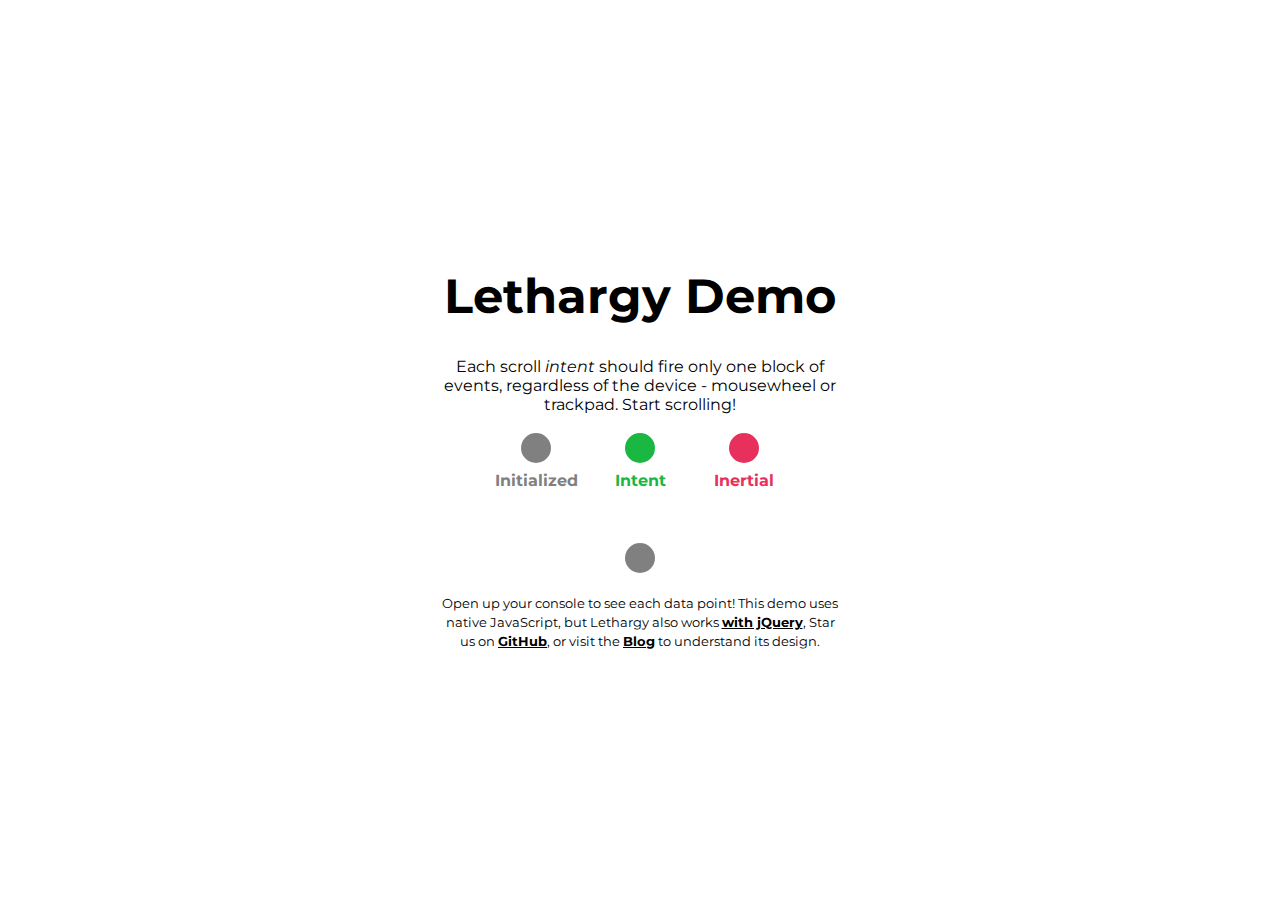
<file: node_modules/lethargy/index.html>
<!DOCTYPE html>
<html lang="en">
<head>
	<meta charset="UTF-8">
	<meta name=viewport content="width=device-width, initial-scale=1">
	<link href="https://fonts.googleapis.com/css?family=Montserrat:400,700" rel="stylesheet" type="text/css">
	<link href="./global.css" rel="stylesheet" type="text/css">
	<title>Lethargy demo</title>
</head>
<body>
	<div class="content">
		<h1>Lethargy Demo</h1>
		<p>Each scroll <em>intent</em> should fire only one block of events, regardless of the device - mousewheel or trackpad. Start scrolling!</p>
		<table>
		  <tr>
		    <td><div class="inactive indicator"></div></td>
		    <td><div class="active indicator"></div></td>
		    <td><div class="inertial indicator"></div></td>
		  </tr>
		  <tr>
		    <td><span class="inactive">Initialized</span></td>
		    <td><span class="active">Intent</span></td>
		    <td><span class="inertial">Inertial</span></td>
		  </tr>
		</table>
		<div class="current indicator"></div>
		<p><small>Open up your console to see each data point! This demo uses native JavaScript, but Lethargy also works <a href="https://github.com/d4nyll/lethargy/with-jquery" target="_self">with jQuery</a>, Star us on <a href="https://github.com/d4nyll/lethargy" target="_blank">GitHub</a>, or visit the <a href="http://blog.danyll.com/lethargy-tackling-inertial-scroll/" target="_blank">Blog</a> to understand its design.</small></p>
	</div>
	<!--First, include the Lethargy library-->
	<script src="./lethargy.min.js"></script>

	<!--Next, bind your scroll events to run a function that checks with lethargy-->
	<script>
		// Cross-browser bind without using JQuery, taken from http://stackoverflow.com/a/3076693/3966682
		function addEvent(el, eventType, handler) {
			if (el.addEventListener) { // DOM Level 2 browsers
				el.addEventListener(eventType, handler, false);
			} else if (el.attachEvent) { // IE <= 8
				el.attachEvent('on' + eventType, handler);
			} else { // ancient browsers
				el['on' + eventType] = handler;
			}
		};
		(function() {
			document.getElementsByClassName('current')[0].style.backgroundColor = "gray";
			var lethargy = new Lethargy();

			// Define the function to run on mousewheel
			var checkScroll = function (e) {
				e.preventDefault()
				e.stopPropagation();

				// Lethargy.check() must only be called once per mouse event
				// If you need to use the result in more than one place
				// you MUST store it as a variable and use that variable instead
				// See https://github.com/d4nyll/lethargy/issues/5
				var result = lethargy.check(e);

				// false means it's not a scroll intent, 1 or -1 means it is
				console.log(result);
				if(result !== false) {
					document.getElementsByClassName('current')[0].style.backgroundColor = "#1AB742";
				} else {
					document.getElementsByClassName('current')[0].style.backgroundColor = "#E8305D";
				}
			};

			// Cross-browser way to bind to mouse events
			addEvent(window, 'mousewheel', checkScroll);
			addEvent(window, 'DOMMouseScroll', checkScroll);
			addEvent(window, 'wheel', checkScroll);
			addEvent(window, 'MozMousePixelScroll', checkScroll);
			
		})();
	</script>
</body>
</html>
</file>
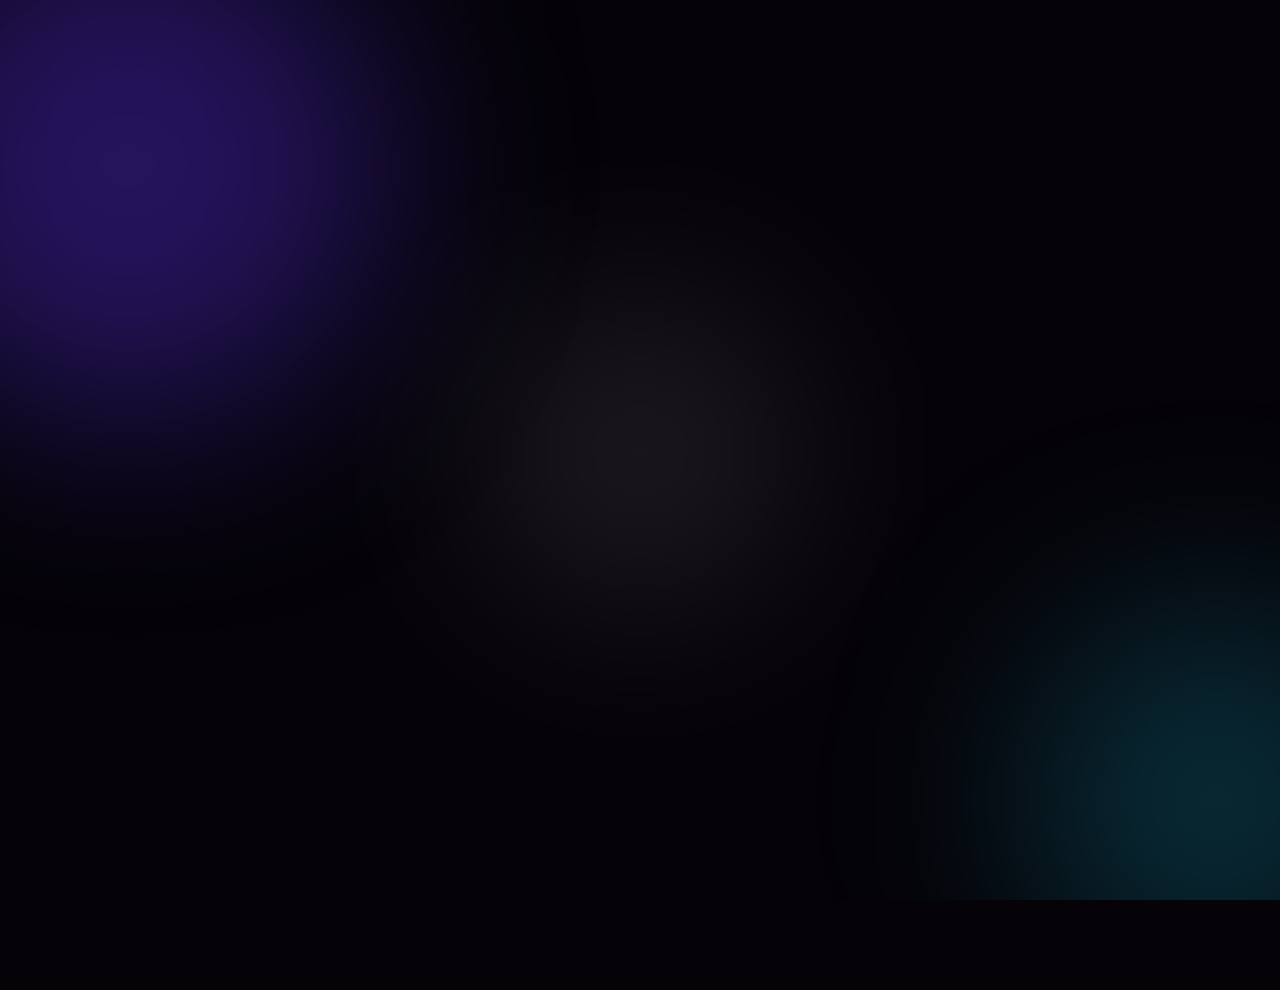
<file: 2D-Graphics.html>
<!DOCTYPE html>
<html lang="en">

<head>
  <meta charset="UTF-8">
  <meta name="viewport" content="width=device-width, initial-scale=1.0">
  <title>Work in Progress - Motion Graphics</title>
  <link rel="icon" href="Assets/fav/Fav.svg" type="image/x-icon">
  <link rel="stylesheet" href="Styles/base.css">
  <link rel="stylesheet" href="Styles/transitions.css">

  <style>
    /* Premium WIP Page Styles */
    html, body {
      background-color: var(--0);
      overflow: hidden !important;
      height: 100%;
      margin: 0;
      padding: 0;
      width: 100%;
    }

    .wip-container {
      position: relative;
      width: 100vw;
      height: 100vh;
      display: flex;
      justify-content: center;
      align-items: center;
      flex-direction: column;
      z-index: 10;
    }

    /* Animated Background Elements */
    .bg-blob {
      position: absolute;
      border-radius: 50%;
      filter: blur(100px);
      z-index: 1;
      animation: float-blob 10s ease-in-out infinite alternate;
    }

    .blob-1 {
      width: 40vw;
      height: 40vw;
      background: rgba(84, 44, 219, 0.4);
      top: -10%;
      left: -10%;
    }

    .blob-2 {
      width: 30vw;
      height: 30vw;
      background: rgba(17, 139, 167, 0.3);
      bottom: -10%;
      right: -10%;
      animation-delay: -5s;
    }
    
    .blob-3 {
      width: 25vw;
      height: 25vw;
      background: rgba(255, 255, 255, 0.1);
      top: 50%;
      left: 50%;
      transform: translate(-50%, -50%);
      animation: pulse-blob 8s ease-in-out infinite alternate;
    }

    @keyframes float-blob {
      0% { transform: translate(0, 0) scale(1); }
      100% { transform: translate(10%, 10%) scale(1.1); }
    }

    @keyframes pulse-blob {
      0% { transform: translate(-50%, -50%) scale(1); opacity: 0.5; }
      100% { transform: translate(-50%, -50%) scale(1.5); opacity: 1; }
    }

    /* Glassmorphism Card */
    .wip-card {
      position: relative;
      z-index: 10;
      background: rgba(255, 255, 255, 0.03);
      backdrop-filter: blur(25px);
      -webkit-backdrop-filter: blur(25px);
      border: 1px solid rgba(255, 255, 255, 0.1);
      border-radius: 30px;
      padding: 60px;
      max-width: 650px;
      width: 90%;
      text-align: center;
      box-shadow: 0 25px 50px rgba(0, 0, 0, 0.5), inset 0 0 20px rgba(255, 255, 255, 0.05);
      animation: slide-up 1s cubic-bezier(0.16, 1, 0.3, 1) forwards;
      opacity: 0;
      transform: translateY(50px);
    }

    @keyframes slide-up {
      to { opacity: 1; transform: translateY(0); }
    }

    .wip-title {
      font-family: var(--f1);
      font-size: 3rem;
      font-weight: 800;
      color: var(--1);
      margin-bottom: 25px;
      text-shadow: 0 0 20px rgba(84, 44, 219, 0.8);
      letter-spacing: -1px;
      animation: gentle-pulse 2s infinite alternate;
    }

    @keyframes gentle-pulse {
      from { opacity: 1; transform: scale(1); }
      to { opacity: 0.8; transform: scale(1.02); }
    }

    .wip-desc {
      font-family: var(--f0);
      font-size: 1.25rem;
      line-height: 1.7;
      color: rgba(255, 255, 255, 0.85);
      margin-bottom: 40px;
    }

    .wip-desc span {
      color: #9d7cff;
      font-weight: 600;
      text-shadow: 0 0 10px rgba(157, 124, 255, 0.5);
    }

    .btn-about {
      display: inline-flex;
      align-items: center;
      justify-content: center;
      gap: 10px;
      padding: 15px 40px;
      background: linear-gradient(45deg, var(--3), #7e22ce);
      color: var(--1);
      font-family: var(--f1);
      font-size: 1.2rem;
      font-weight: bold;
      text-decoration: none;
      border-radius: 50px;
      transition: all 0.3s cubic-bezier(0.175, 0.885, 0.32, 1.275);
      border: 1px solid rgba(255, 255, 255, 0.2);
      box-shadow: 0 10px 30px rgba(84, 44, 219, 0.4);
    }

    .btn-about:hover {
      transform: translateY(-5px) scale(1.05);
      box-shadow: 0 15px 40px rgba(84, 44, 219, 0.6);
      background: linear-gradient(45deg, #7e22ce, var(--3));
    }
    
    .btn-about span.arrow {
      transition: transform 0.3s ease;
      display: inline-block;
    }

    .btn-about:hover span.arrow {
      transform: translateX(5px);
    }

    @media (max-width: 768px) {
      .wip-title { font-size: 2rem; }
      .wip-desc { font-size: 1.05rem; }
      .wip-card { padding: 40px 25px; }
      .blob-1 { width: 60vw; height: 60vw; }
      .blob-2 { width: 50vw; height: 50vw; }
    }
  </style>
</head>

<body class="is-transitioning">

  <!-- Navigation Transition Overlay -->
  <div id="transition-overlay">
    <div class="loader-content">
      <img src="Assets/fav/Logo.svg" alt="MohJeha Logo" class="loader-logo">
      <div class="loader-bar-container">
        <div class="loader-bar"></div>
      </div>
    </div>
  </div>

  <!-- Animated Background -->
  <div class="bg-blob blob-1"></div>
  <div class="bg-blob blob-2"></div>
  <div class="bg-blob blob-3"></div>

  <!-- Main Content -->
  <section class="wip-container">
    <div class="wip-card">
      <h1 class="wip-title">🚧 Work in Progress 🚧</h1>
      <p class="wip-desc">
        My digital space is still being crafted — like a 3D model waiting for its final render.
        While I polish the details, you can explore the <span>About Page</span>
        that’s almost ready!
      </p>

      <a href="about.html" class="btn-about">
        Go to About Page <span class="arrow">→</span>
      </a>
    </div>
  </section>

  <!-- Page Transitions -->
  <script src="Js/transitions.js"></script>

</body>
</html>
</file>
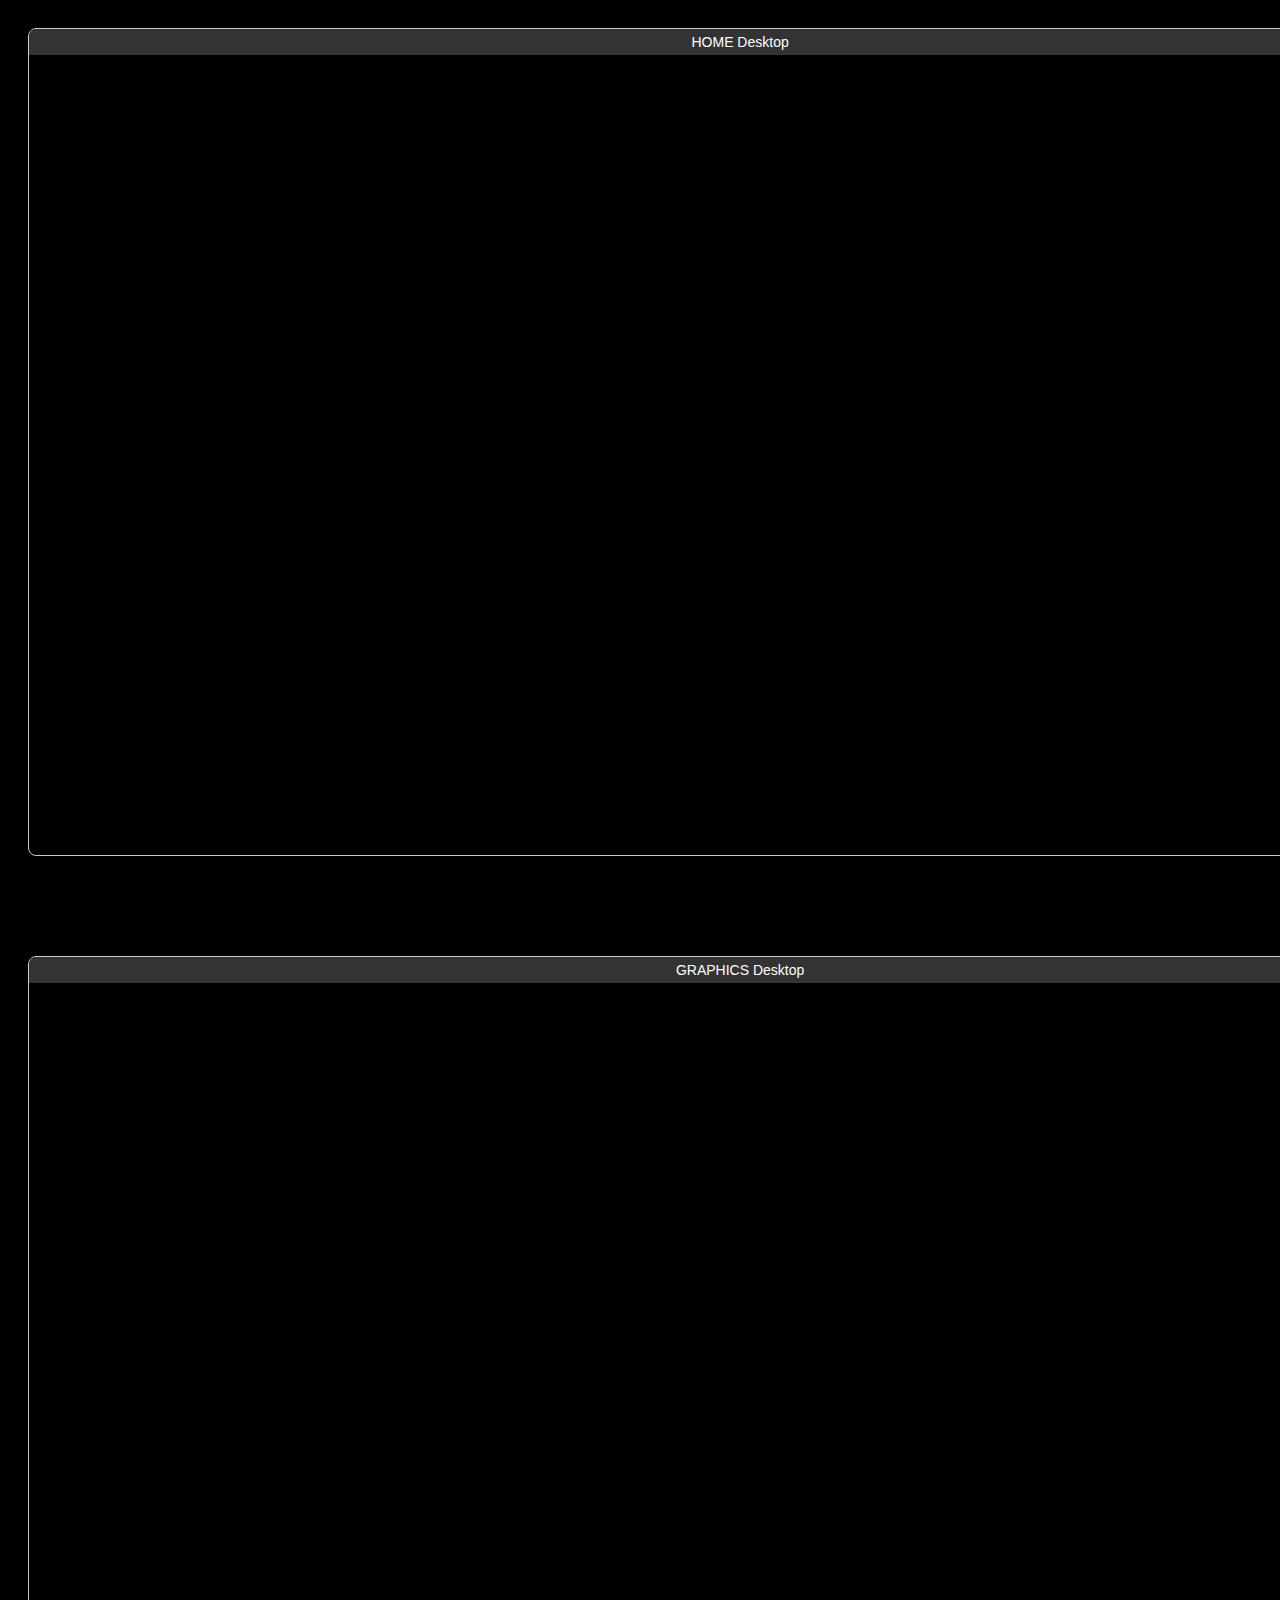
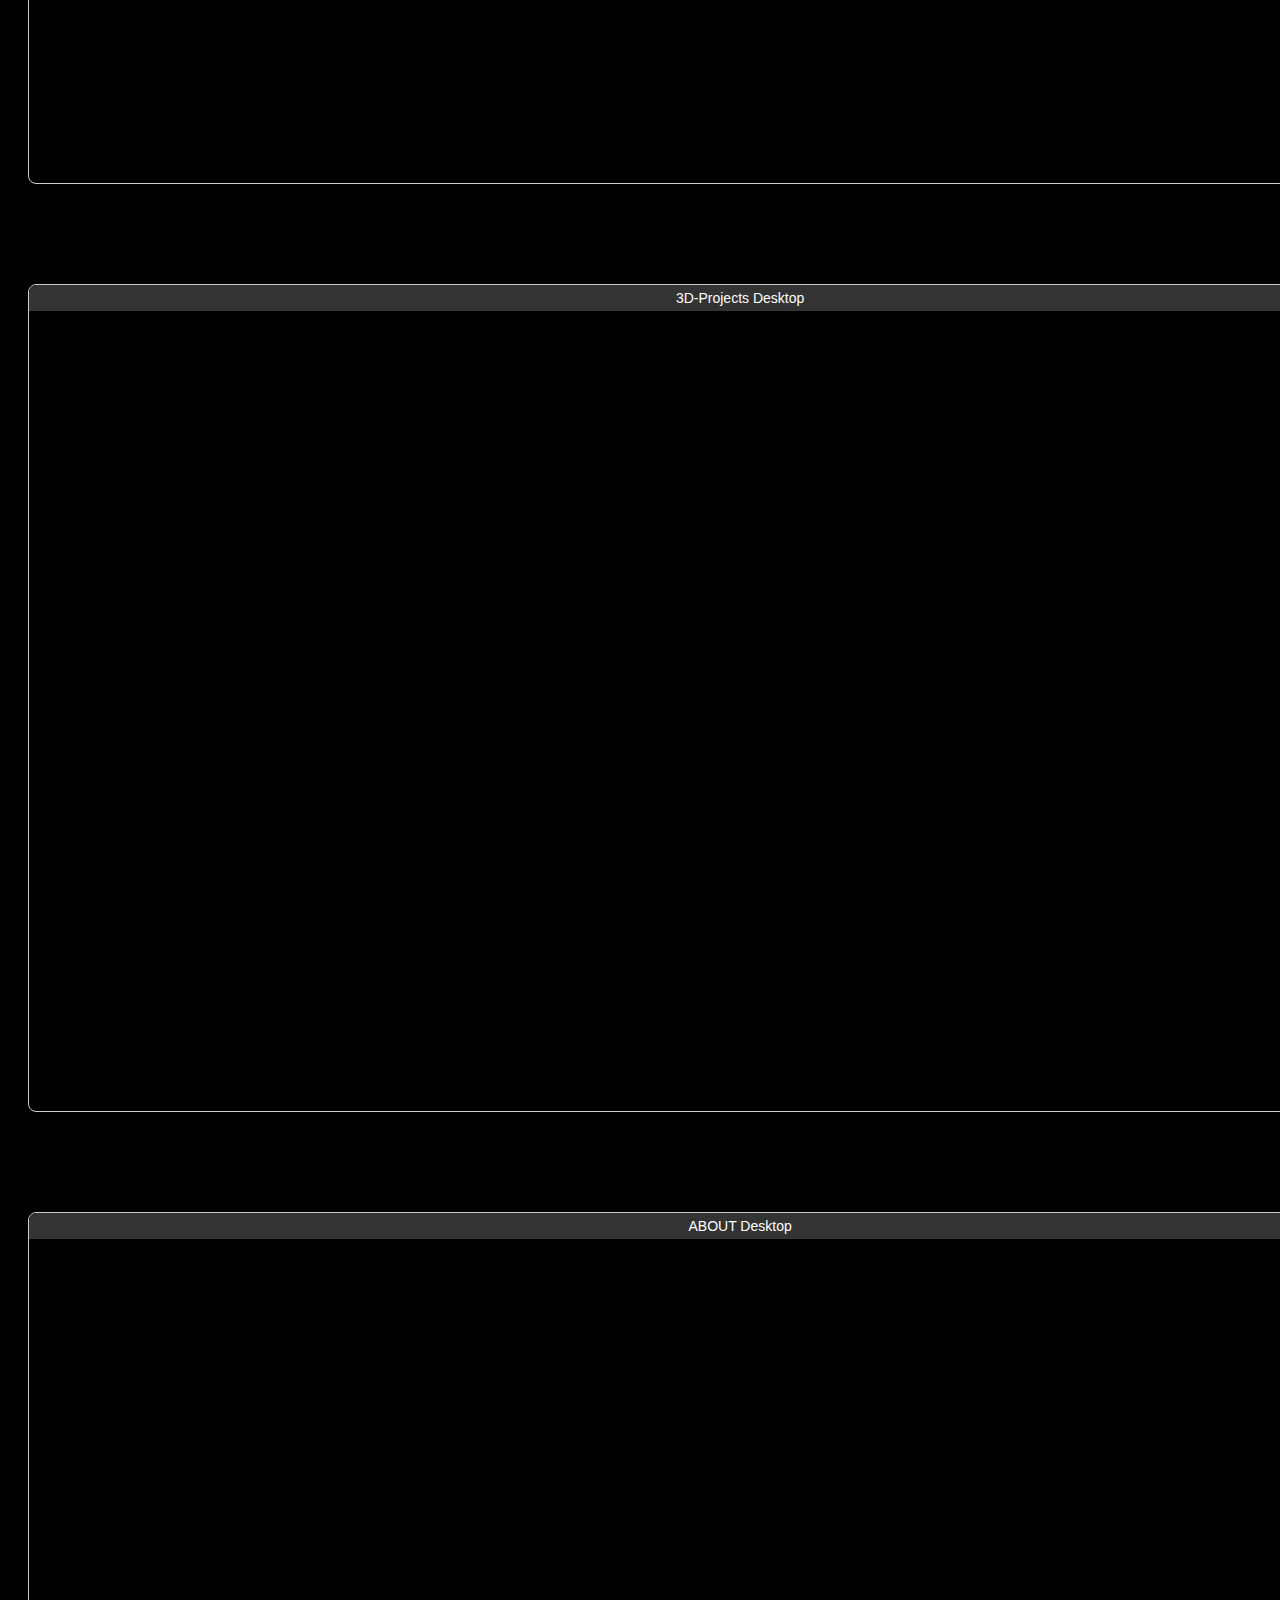
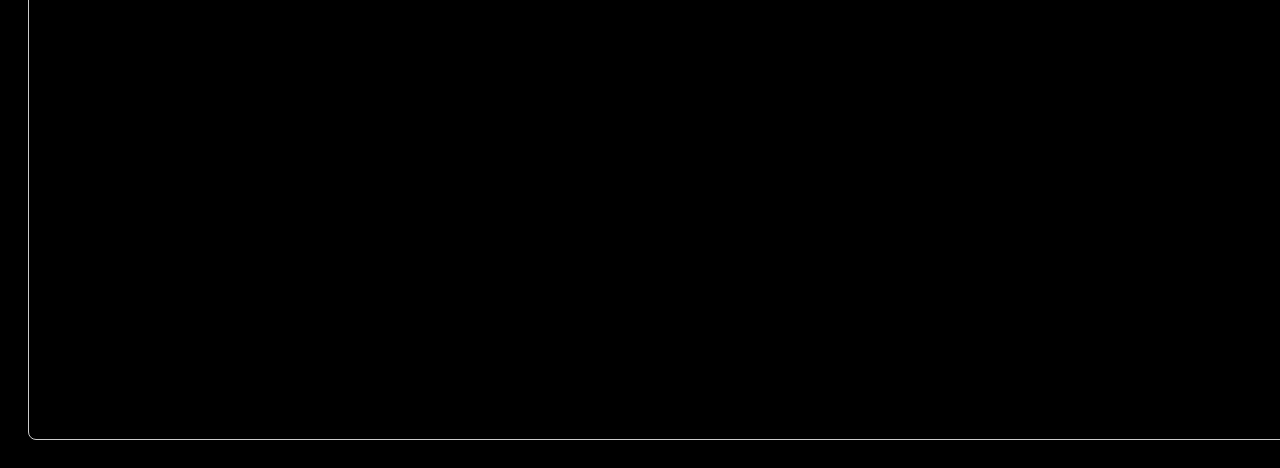
<file: page-viewer.html>
<!DOCTYPE html>
<html lang="en">
<head>
  <meta charset="UTF-8">
  <meta name="viewport" content="width=device-width, initial-scale=1.0">
  <title>Page-Viewer Home</title>
  <link rel="icon" href="Assets/fav/Fav.svg" type="image/x-icon">
  <style>
    body {
      display: flex;
      gap: 20px;
      padding: 20px;
      background: #000000;
      font-family: sans-serif;
    }

    .preview {
    
      border: 1px solid #ccc;
      border-radius: 8px;
      overflow: hidden;
      background: rgb(0, 0, 0);
      box-shadow: 0 4px 10px rgba(0,0,0,0.1);
    }

    .label {
      text-align: center;
      padding: 5px;
      background: #333;
      color: white;
      font-size: 14px;
    }

    iframe {
      display: block;
      border: none;
    }

    /* Example device sizes */
    .desktop iframe {
      aspect-ratio: 16/9;
      height: 800px;
    }

    .mobile iframe {
      aspect-ratio: 9/17.5;
      width: auto;
      height: 800px;  /* iPhone height */
    }
  </style>
</head>
<body>
  <section style="display: flex; flex-direction: column;">

<!-- _________________________________________________________ -->
  <div style="width: 100%; height: 100%; display: flex; gap: 20px;">
    <div class="preview desktop">
      <div class="label">HOME Desktop</div>
      <iframe src="http://127.0.0.1:5548/Home.html"></iframe>
    </div>

    <div class="preview mobile">
      <div class="label">HOME Mobile</div>
      <iframe src="http://127.0.0.1:5548/Home.html"></iframe>
    </div>

  </div>
<!-- _________________________________________________________ -->

<!-- _________________________________________________________ -->
  <div style="margin-top: 100px; width: 100%; height: 100%; display: flex; gap: 20px;">
    <div class="preview desktop">
      <div class="label">GRAPHICS Desktop</div>
      <iframe src="http://127.0.0.1:5548/2D-Graphics.html"></iframe>
    </div>

    <div class="preview mobile">
      <div class="label">GRAPHICS Mobile</div>
      <iframe src="http://127.0.0.1:5548/2D-Graphics.html"></iframe>
    </div>

  </div>
<!-- _________________________________________________________ -->

<!-- _________________________________________________________ -->
  <div style="margin-top: 100px; width: 100%; height: 100%; display: flex; gap: 20px;">
    <div class="preview desktop">
      <div class="label">3D-Projects Desktop</div>
      <iframe src="http://127.0.0.1:5548/3D-Projects.html"></iframe>
    </div>

    <div class="preview mobile">
      <div class="label">3D-Projects Mobile</div>
      <iframe src="http://127.0.0.1:5548/3D-Projects.html"></iframe>
    </div>

  </div>
<!-- _________________________________________________________ -->

<!-- _________________________________________________________ -->
  <div style="margin-top: 100px; width: 100%; height: 100%; display: flex; gap: 20px;">
    <div class="preview desktop">
      <div class="label">ABOUT Desktop</div>
      <iframe src="http://127.0.0.1:5548/about.html"></iframe>
    </div>

    <div class="preview mobile">
      <div class="label">ABOUT Mobile</div>
      <iframe src="http://127.0.0.1:5548/about.html"></iframe>
    </div>

  </div>
<!-- _________________________________________________________ -->

  </section>

  
</body>
</html>
</file>
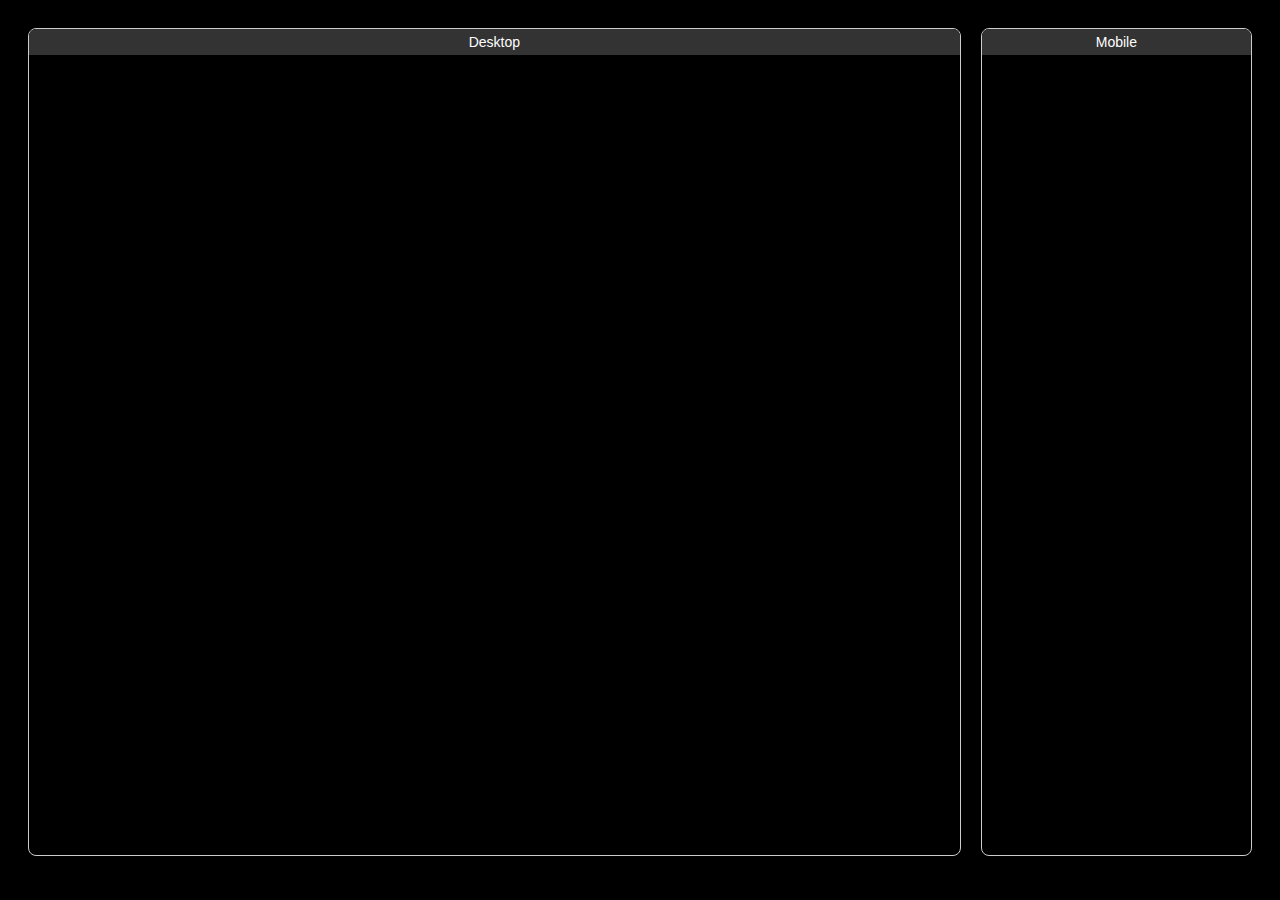
<file: page-viewer_graphics.html>
<!DOCTYPE html>
<html lang="en">
<head>
  <meta charset="UTF-8">
  <meta name="viewport" content="width=device-width, initial-scale=1.0">
  <title>Page-Viewer Graphics</title>
  <style>
    body {
      display: flex;
      gap: 20px;
      padding: 20px;
      background: #000000;
      font-family: sans-serif;
    }

    .preview {
    
      border: 1px solid #ccc;
      border-radius: 8px;
      overflow: hidden;
      background: rgb(0, 0, 0);
      box-shadow: 0 4px 10px rgba(0,0,0,0.1);
    }

    .label {
      text-align: center;
      padding: 5px;
      background: #333;
      color: white;
      font-size: 14px;
    }

    iframe {
      display: block;
      border: none;
    }

    /* Example device sizes */
    .desktop iframe {
      aspect-ratio: 16/9;
      height: 800px;
    }

    .mobile iframe {
      aspect-ratio: 9/17.5;
      width: auto;
      height: 800px;  /* iPhone height */
    }
  </style>
</head>
<body>
  <div class="preview desktop">
    <div class="label">Desktop</div>
    <iframe src="http://127.0.0.1:5548/sections/section-cardswipe.html"></iframe>
  </div>

  <div class="preview mobile">
    <div class="label">Mobile</div>
    <iframe src="http://127.0.0.1:5548/sections/section-cardswipe.html"></iframe>
  </div>

  
</body>
</html>
</file>
<file: node_modules/lethargy/global.css>
html, body {
	font-family: Montserrat,sans-serif;
	height: 100%;
	width: 100%;
	margin: 0;
	padding: 0;
}

body {
	display: table;
}

a {
	font-weight: 700;
	color: inherit;
}

h1 {
	font-size: 3rem;
}

table {
	margin: 0 auto;
	margin-bottom: 50px;
}

td {
	width: 100px;
}

.active
,.inertial
,.inactive {
	font-weight: 700;
}
.active {
	color: #1AB742;
}
.inertial {
	color: #E8305D;
}
.inactive {
	color: gray;
}

.indicator.active {
	background-color: #1AB742;
}

.indicator.inertial {
	background-color: #E8305D;
}

.indicator.inactive {
	background-color: gray;
}

.indicator {
	height: 30px;
	width: 30px;
	border-radius: 15px;
	display: inline-block;
}

.content {
	text-align: center;
	display: table-cell;
	vertical-align: middle;
}

.content > p, .content > h3 {
	width: 400px;
	max-width: 80%;
	margin-left: auto;
	margin-right: auto;
}
</file>
<file: Styles/base.css>
@import url('https://fonts.googleapis.com/css2?family=Montserrat:ital,wght@0,100..900;1,100..900&display=swap');
@import url('https://fonts.googleapis.com/css2?family=Montserrat+Alternates:ital,wght@0,100;0,200;0,300;0,400;0,500;0,600;0,700;0,800;0,900;1,100;1,200;1,300;1,400;1,500;1,600;1,700;1,800;1,900&display=swap');
@import url('https://fonts.googleapis.com/css2?family=Cabin:ital,wght@0,400..700;1,400..700&display=swap');
@import url('https://fonts.googleapis.com/css2?family=Mulish:ital,wght@0,200..1000;1,200..1000&display=swap');


:root {
  --f0: 'Montserrat', sans-serif;
  --f1: 'Montserrat Alternates', sans-serif;
  --f2: 'Cabin', sans-serif;
  --f3: 'Mulish', sans-serif;


  /*Palette*/
  --5: #118ba7;
  --s: #2c2c2c;
  --4: rgba(84, 44, 219, .1);
  --3: #542cdb;
  --2: rgba(84, 44, 219, .2);
  --1: #fff;
  --0: #050308;
  --000: rgb(53, 43, 87);

}



/* Reset some default styles */
* {
  margin: 0;
  padding: 0;
  box-sizing: border-box;
}

html {
  scroll-behavior: smooth;
}

body,
html {
  margin: 0;
  padding: 0;
  min-height: 100%;
  width: 100%;
  overflow-x: hidden; /* Prevent horizontal scroll */
}



body {
  box-sizing: border-box;
  font-family: var(--f0);
  font-size: 10px;
  background: var(--0);
  background-size: cover;

  /* cursor: none; */
}

/* ------------------------------------------ CURSOR --------------------------------------------------*/
.element {
  cursor: url('data:image/svg+xml;utf8,<svg xmlns="http://www.w3.org/2000/svg" width="32" height="32"><circle cx="16" cy="16" r="8" fill="red"/></svg>') 16 16, auto;
}

/* ----------------------------------------------------------------------------------------------------*/

/* ------------Base Container Styling --- >>  */
.index0 {
  z-index: -1;
}

.index1 {
  position: relative;
  z-index: 2;
}

.index2 {
  position: relative;
  z-index: 5;
}

.gap {
  margin: 20px 0 !important;    
}

.container {
  position: relative;
 
  margin: 50px auto;
  display: flex;
  justify-content: center;
  align-content: center;
  justify-items: center;
  align-items: center;
  flex-wrap: wrap;
  height: auto;
}

.containerZ {
  position: relative;
  width: 100%;
  margin: 0 auto;
  display: flex;
  justify-content: center;
  align-content: center;
  justify-items: center;
  align-items: center;
  flex-wrap: wrap;
  height: auto;
  /* overflow: hidden; */
}

.box {
  width: 95%;
}

.block {
  flex-basis: 100%;
}


.fit {
  /* width: auto; */
  max-width: 100%;
  height: auto;
}

.bg-grad1 {
  background:
    linear-gradient(45deg, #030303 30%, #1f002e);
}

.bg-grad2 {
  background:
    linear-gradient(to top, #030303 30%, #1f002e);
}




.style1 {

  border-top-left-radius: 50px;
  border-top-right-radius: 50px;
  border-top: 3px solid var(--4);

  position: relative;
  overflow: hidden;
  box-shadow: inset 1px 0px 10px 0 var(--4);

}

.style1::before {
  content: '';
  position: absolute;
  top: 0;
  left: 0;
  width: 100%;
  height: 100%;
  background:
    linear-gradient(160deg, var(--4), transparent 50%),
    linear-gradient(to top, var(--0) 1%, transparent 20%);
  transition: transform 0.5s ease;
  pointer-events: none;
  z-index: 1;
}

.style3 {

  border-top: 2px solid var(--3);



  position: relative;
  overflow: hidden;
  ;
  box-shadow: inset 1px 1px 10px 0 var(--2);

}



.style3::before {
  content: '';
  position: absolute;
  top: 0;
  left: 0;
  width: 100%;
  height: 100%;
  background:
    linear-gradient(to top, var(--0) 5%, transparent 50%);
  transition: transform 0.5s ease;
  pointer-events: none;
  z-index: 1;
}

.style3::after {
  content: '';
  position: absolute;
  top: 0;
  left: 0;
  width: 100%;
  height: 100%;
  background:
    linear-gradient(to bottom, var(--4), transparent 80%);
  transition: transform 0.5s ease;
  pointer-events: none;
  z-index: -1;
}



.shadow {
  position: relative;
  overflow: hidden;
}



.shadow::before {
  content: '';
  position: absolute;
  top: 0;
  left: 0;
  width: 100%;
  height: 100%;
  background:
    linear-gradient(to top, var(--0) 5%, transparent 50%);
  transition: transform 0.5s ease;
  pointer-events: none;
  z-index: 1;
}

.shadow::after {
  content: '';
  position: absolute;
  top: 0;
  left: 0;
  width: 100%;
  height: 100%;
  background:
    linear-gradient(to bottom, var(--4), transparent 80%);
  transition: transform 0.5s ease;
  pointer-events: none;
  z-index: -1;
}

.glow {
  text-shadow:
    0 0 2px var(--3),
    0 0 10px var(--3),
    0 0 20px var(--3),
    0 0 30px var(--3),
    0 0 40px var(--3),
    0 0 50px var(--3);
}

.shadow {
  text-shadow:
    0 0 2px black,
    0 0 10px black,
    0 0 20px black;
}

.animation {
  animation: float 6s ease-in-out infinite;
}

/* Animation */
@keyframes float {

  0%,
  100% {
    transform: translateY(0px);
  }

  50% {
    transform: translateY(-220px);
  }
}


.spaceb {
  justify-content: space-between;
  !important;
}

.overflow {
  overflow: hidden;
}

.pad-y-100 {
  padding: 100px 0;
}

.pad-y-50 {
  padding: 50px 0;
}

.pad-y-20 {
  padding: 20px 0;
}

.pad-x-100 {
  padding: 0 100px;
}

.pad-x-50 {
  padding: 0 50px;
}

.pad-x-20 {
  padding: 0 20px;
}

.pad-100 {
  padding: 100px 100px;
}

.pad-50 {
  padding: 50px 50px;
}

.pad-20 {
  padding: 25px 25px;
}

@media (max-width: 768px) {
  .pad-100 {
    padding: 50px 20px;
  }

  .pad-x-100 {
    padding: 20px 10px;
  }

  .pad-x-50 {
    padding: 50px 20px;
  }
}

.outline {
  outline: 2px dashed red;
}



.border-t {
  border-top: 2px solid var(--3);
}

.border-b {
  border-bottom: 2px solid var(--3);
}

.border-t-b {
  border-top: 2px solid var(--3);
  border-bottom: 2px solid var(--3);
}

.border-r-l {
  border-left: 2px solid var(--3);
  border-right: 2px solid var(--3);
}

.line-under {
  display: inline-block;
  /* shrink to text width */
  text-decoration-line: underline;
  text-decoration-color: #542CDB;
  text-decoration-thickness: 3px;
  text-underline-offset: 10px;
}

.round1 {
  border-radius: 20px;
}

.round2 {
  border-radius: 35px;
}

.round3 {
  border-radius: 50px;
}

.round-t1 {
  border-top-left-radius: 35px;
  border-top-right-radius: 35px;
}

.round-t2 {
  border-top-left-radius: 35px;
  border-top-right-radius: 35px;
}

.round-t3 {
  border-top-left-radius: 50px;
  border-top-right-radius: 50px;
}

.margin-t-100 {
  margin-top: 100px;
}

.margin-t-50 {
  margin-top: 50px;
}

.margin-t-20 {
  margin-top: 20px;
}


.blue {
  border: 1px solid blue;
}

.red {
  border: 1px solid red;
}

.green {
  border: 1px solid green;
}

.yellow {
  border: 1px solid yellow;
}

.flex {
  display: flex;
  justify-content: center;
  align-items: center;
}

.flex-col {
  flex-direction: column;
}

.wrap {
  flex-wrap: wrap;
}

.no-wrap {
  flex-wrap: nowrap;
}




.fadebg {
  position: absolute;
  top: 0;
  left: 0;
  border: 1px solid yellow;
  width: 100%;
  height: 100%;
  background: radial-gradient(ellipse, var(--0) 20%, rgba(84, 44, 219, 0) 70%);
  z-index: -1;
}

.fadeop {
  opacity: 1;
}

@media (max-width: 768px) {
  .fadeop {
    opacity: .5;
  }
}



.grd-box {
  position: absolute;
  top: 0;
  /* align circle's center at top */
  left: 50%;
  transform: translateX(-50%) translateY(-50%);
  width: 90%;
  height: 7%;
  background: radial-gradient(ellipse, rgba(84, 44, 219, 0.8) 20%, rgba(84, 44, 219, 0) 70%);
  border-radius: 50%;
}

@media (max-width: 768px) {
  .grd-box {
    width: 90%;
    height: 3%;
  }
}

.grd-box img {
  width: 100%;
  height: 100%;
  object-fit: cover;
}

;


/* .grd-box::after
{ 
  content: '';
  position: absolute;
  bottom: 0;
  left: 0;
  width: 100%;
  height: 100%;
  background: 
  linear-gradient(to top, var(--0) 5%, transparent 30%),
  linear-gradient(to bottom, var(--0) 5%, transparent 30%),
  linear-gradient(to right, var(--0) 5%, transparent 10%),
  linear-gradient(to left, var(--0) 5%, transparent 10%);

  pointer-events: none;
  z-index: 1;
} */


/* ------------Base TEXT Styling --- >>  */


.text-box {
  display: flex;
  flex-direction: column;
  gap: 10px;
  z-index: 2;
}

.abs {
  position: absolute;
}

.transB {
  transform: translateY(200px);
}

.transT {
  transform: translateY(-200px);
}

@media (max-width: 768px) {
  .transB {
    transform: translateY(0);
  }

  .transT {
    transform: translateY(0);
  }
}

.w50 {
  max-width: 50%;
}

.w75 {
  max-width: 75%;
}

.w90 {
  max-width: 90%;
}

.alignC {
  align-items: center;
}

.alignL {
  align-items: start;
}

.alignR {
  align-items: end;
}

.screen {
  mix-blend-mode: screen;
}








.head {
   
  color: var(--1);
  font-family: var(--f1);
  font-size: 4rem;
  font-weight: 700;
  font-style: normal;
}

.subhead {
  color: var(--1);
  font-family: var(--f0);
  font-size: 2.4rem;
  font-weight: 200;
  font-style: normal;
}

.center-mobile { 
  text-align: left;
}

@media (max-width: 768px) {
  .center-mobile {
    text-align: center;
  }
}

/* ----------------- Section Title Styling ----------------- */

.sct-title 
{
  display: flex;
  flex-direction: column;
  align-items: center;
  justify-content: center;
 
  max-width: 90%;
  margin: 0 auto;

  padding: 50px 0;
}

.title {

  color: var(--1);
  text-align: center;
  font-family: var(--f0);
  /* text-transform: uppercase; */
  font-size: 2.5rem;
  font-weight: 400;
  font-style: normal;
}

.subtitle {

  color: var(--1);
  font-family: var(--f1);
  font-size: 2rem;
  font-weight: 200;
  font-style: normal;
}

.para {
  color: var(--1);
  font-family: var(--f1);
  font-size: 1.4rem;
  font-weight: 200;
  font-style: normal;
}



@media (max-width: 768px) {
  .head {
    max-width: 95%;  
    font-size: 2rem;
    font-weight: 700;
    font-style: normal;
  }

  .subhead {
    font-size: 1.2rem; 
    font-weight: 200;
    font-style: normal;
  }

  .para {   
    max-width: 95%;
    font-size: 1rem; 
  }

  .title {
    font-size: 2rem;
    font-weight: 400;
    font-style: normal;
  }
}

.f0 {
  font-family: var(--f0);
  !important
}

.f1 {
  font-family: var(--f1);
  !important
}

.f2 {
  font-family: var(--f2);
  !important
}

.f3 {
  font-family: var(--f3);
  !important
}

.color {
  color: var(--3);
  !important
}

.upper {
  text-transform: uppercase;
}

.left {
  text-align: left;
}

.center {
  text-align: center;
}

.right {
  text-align: right;
}


.link {
  margin: 0;
  text-align: left;
  font-size: 1rem;
  font-family: var(--f3);
  font-weight: 200;
  color: var(--3);
  padding: 5px 10px;
  border: 2px solid rgba(84, 44, 219, 0);
  border-radius: 10px;

  transition: 1s ease;
}

.link:hover {
  transform: translateY(-10%);
  color: var(--1);
  border: 2px solid rgba(84, 44, 219, 1);
}

.link1 {
  margin: 0;
  text-align: left;
  font-size: 1rem;
  font-family: var(--f3);
  font-weight: 200;
  color: var(--1);
  padding: 5px 10px;

  border-radius: 10px;
  border: 2px solid rgba(84, 44, 219, 1);
  transition: 1s ease;
}

.link1:hover {

  transform: translateY(-10%);

  background-color: var(--3);
}

.link2 {
  margin: 0;
  text-align: right;
  font-size: 1rem;
  font-family: var(--f3);
  font-weight: 200;
  color: var(--1);
  padding: 5px 10px;

  border-radius: 10px;
  border: 2px solid rgba(84, 44, 219, 1);
  transition: 1s ease;
}

.link2:hover {

  transform: translateY(-10%);

  background-color: var(--3);
}



/* --------------------------------------------- PRELOADER-------------*/

/* #preloader {
  background: url("../../Assets/fav/loader.gif") no-repeat center center;
  background-size: cover;
  height: 100vh;
  width: 100%;
  position: fixed;
  z-index: 1002;
  display: none;
} */





/* ----------------------------------------------------------*/

/* Scrollbar Track */
::-webkit-scrollbar {
  width: 12px;
  /* Width of the scrollbar */
}

/* Scrollbar Handle (Thumb) */
::-webkit-scrollbar-thumb {
  background: var(--3);
  /* Color of the scrollbar handle */
  border-radius: 6px;
  /* Rounded corners */
  border: 4px solid transparent;
  /* Transparent border */
  background-clip: content-box;
  /* Ensures the background doesn't cover the border */
}

/* Scrollbar Handle on Hover */
::-webkit-scrollbar-thumb:hover {
  background: var(--3);
  /* Darker color on hover */
}

/* Scrollbar Track */
::-webkit-scrollbar-track {
  background: transparent border-radius: 6px;
  Rounded corners
}

/* Scrollbar Corner (optional) */
::-webkit-scrollbar-corner {
  background: transparent;
}


button {
  padding: 5px 20px;
  border: 2px solid rgba(84, 44, 219, 1);
  border-radius: 10px;
  background-color: transparent;
  color: var(--1);
  font-size: 1rem;
  font-family: var(--f3);
  font-weight: 200;
  transition: 1s ease;
  cursor: pointer;
}

button:hover {
  transform: translateY(-10%);
  background-color: var(--3);
}

/* ----------------------------------------------------------*/


.scroll-tracker {
  position: fixed;
  inset: 0 0 auto;
  height: 0.5rem;
  background-color: var(--3);
  z-index: 100;
  transform-origin: left;
}

/* --------------------------------------------------------------------------------------------*/

.mobile {
  display: none !important;
}

.desktop {
  display: block !important;
}

.--none {
  display: none !important;
}

@media (max-width: 768px) {
  .desktop {
    display: none !important;
  }
}


@media (max-width: 768px) {
  .mobile {
    display: block !important;
  }
}
</file>
<file: Styles/transitions.css>
/* Page Preloader & Transition Styles */

/* 
   DEVELOPER MODE: 
   Uncomment the line below to HIDE the preloader and transitions while working.
*/
/* #preloader, #transition-overlay { display: none !important; } */

:root {
    --transition-speed: 0.6s;
    --transition-easing: cubic-bezier(0.77, 0, 0.175, 1);
}

/* Base style for both to ensure NO BLINKING */
#preloader,
#transition-overlay {
    position: fixed;
    top: 0;
    /* Both start at the top to cover the page immediately */
    left: 0;
    width: 100%;
    height: 100%;
    background-color: var(--0);
    display: flex;
    justify-content: center;
    align-items: center;
    z-index: 999999;
    transition: transform var(--transition-speed) var(--transition-easing),
        top var(--transition-speed) var(--transition-easing);
}

/* Transition Overlay Specifics */
#transition-overlay {
    z-index: 1000000;
    /* Default state is NOT active, so we move it down ONLY if not transitioning */
    /* But to prevent blinking, we handle the 'down' state via JS or a class */
}

/* When NOT transitioning and NOT loading, these are hidden */
#preloader.exit {
    transform: translateY(100%);
}

#transition-overlay.exit {
    top: 100% !important;
}

/* Default state for overlay when it's NOT the active transition */
#transition-overlay.hidden {
    top: 100%;
    transition: none;
    /* Instant move when hidden */
}

/* Active state (covering the page) */
#transition-overlay.active {
    top: 0 !important;
    pointer-events: all;
}

/* Loader Content */
.loader-content {
    text-align: center;
    display: flex;
    flex-direction: column;
    align-items: center;
    gap: 20px;
}

.loader-logo {
    width: 120px;
    height: auto;
    filter: drop-shadow(0 0 15px var(--3));
    animation: pulse-logo 2s infinite ease-in-out;
}

.loader-bar-container {
    width: 200px;
    height: 2px;
    background: rgba(255, 255, 255, 0.1);
    border-radius: 10px;
    overflow: hidden;
    position: relative;
}

.loader-bar {
    position: absolute;
    top: 0;
    left: 0;
    height: 100%;
    width: 0%;
    background: var(--3);
    box-shadow: 0 0 10px var(--3);
    transition: width 0.4s ease;
}

@keyframes pulse-logo {

    0%,
    100% {
        transform: scale(1);
        opacity: 0.8;
    }

    50% {
        transform: scale(1.05);
        opacity: 1;
    }
}

body.is-transitioning {
    overflow: hidden !important;
}

.reveal-content {
    opacity: 0;
    transform: translateY(30px);
    transition: opacity 0.8s cubic-bezier(0.22, 1, 0.36, 1), transform 0.8s cubic-bezier(0.22, 1, 0.36, 1);
}

.reveal-content.visible {
    opacity: 1;
    transform: translateY(0);
}

.btn-style {
    padding: 10px 25px;
    border: 2px solid var(--3);
    border-radius: 10px;
    background-color: transparent;
    color: var(--1);
    font-family: var(--f1);
    font-size: 1.2rem;
    cursor: pointer;
    transition: all 0.3s ease;
    text-align: center;
    display: inline-block;
    text-decoration: none;
}

.btn-style:hover {
    background-color: var(--3);
    color: var(--1);
    transform: translateY(-3px);
    box-shadow: 0 5px 15px rgba(84, 44, 219, 0.4);
}
</file>
